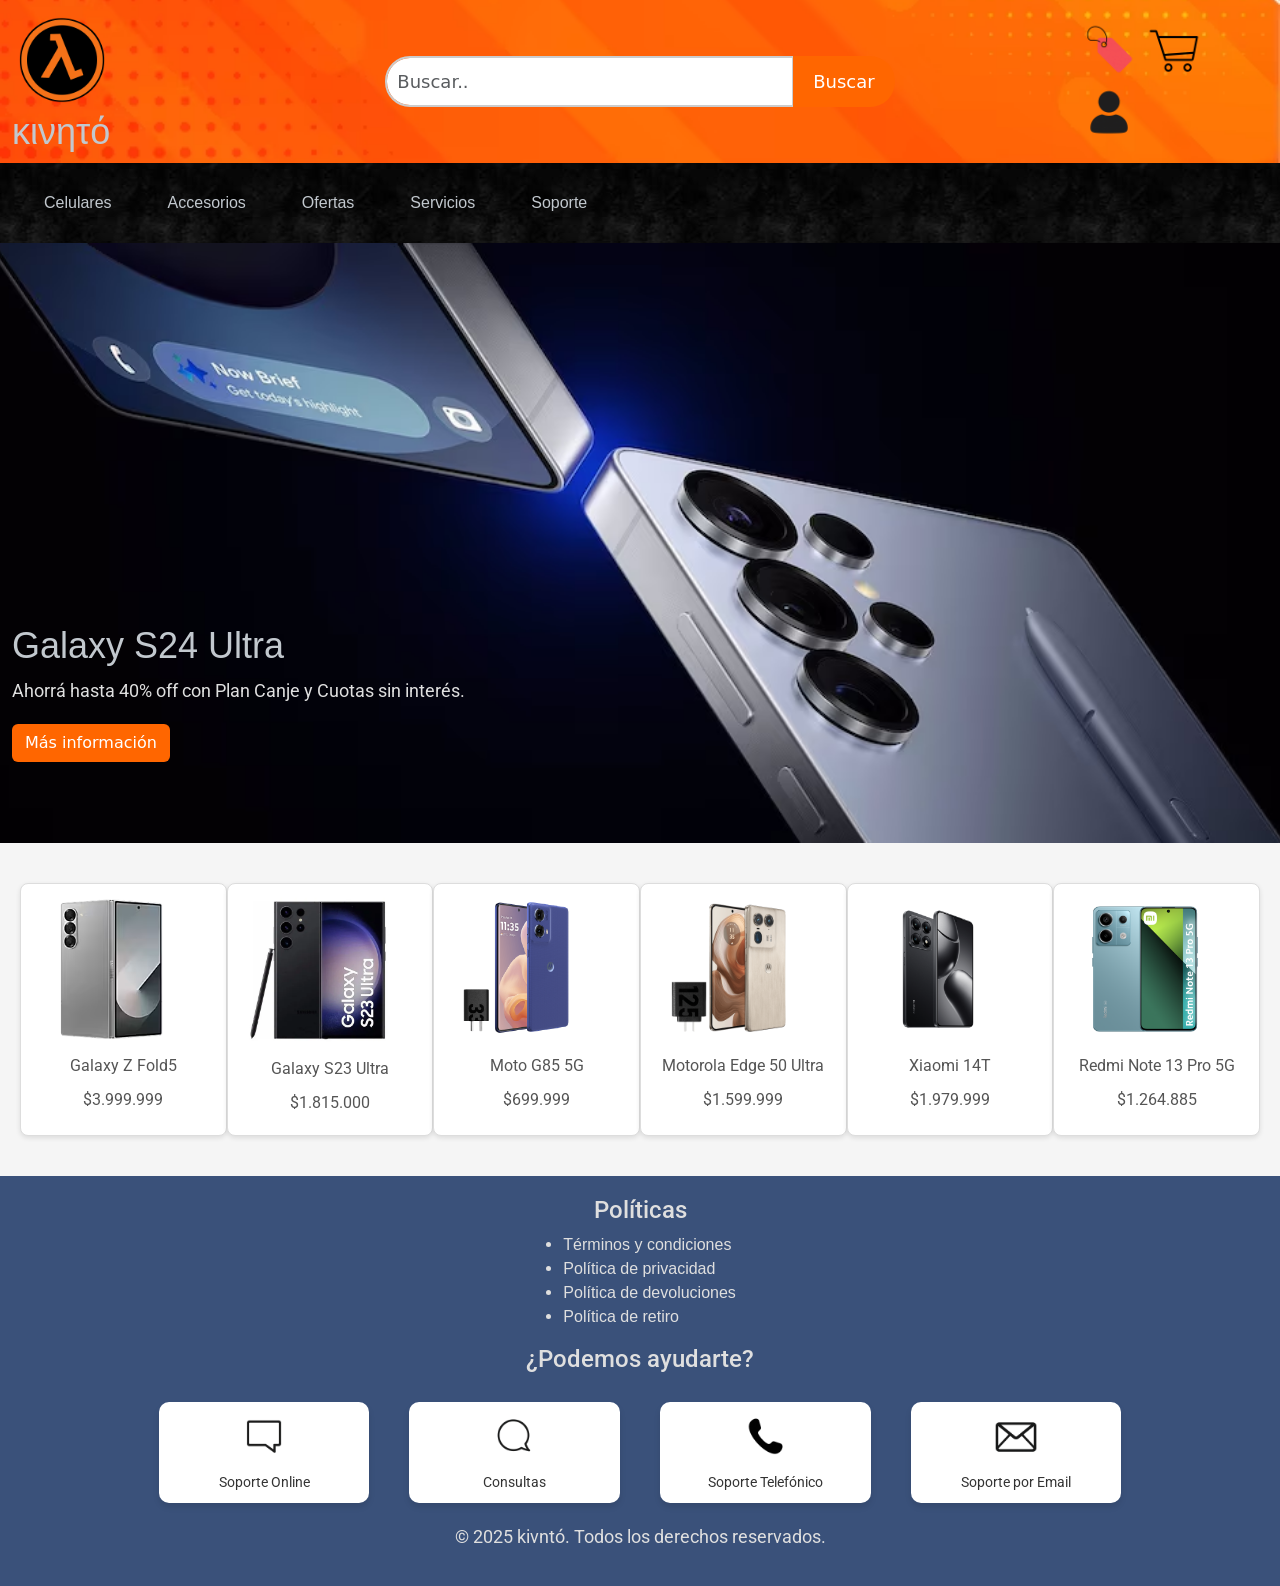
<file: index.html>
<!DOCTYPE html>
<html lang="es">

<head>
    <link href="https://cdn.jsdelivr.net/npm/bootstrap@5.3.6/dist/css/bootstrap.min.css" rel="stylesheet"
        integrity="sha384-4Q6Gf2aSP4eDXB8Miphtr37CMZZQ5oXLH2yaXMJ2w8e2ZtHTl7GptT4jmndRuHDT" crossorigin="anonymous">
    <link rel="stylesheet" href="style.css">

    <title>Telefónicos</title>
    <meta charset="utf-8">
    <meta name="viewport" content="width=device-width, initial-scale=1">
    <meta name="keywords" content="HTML">
    <link rel="icon" href="imagenes/logo.png">
</head>

<body>

    <header>
        <div class="header-content row">

            <div class="logo col-4 col-md-3 col-lg-2 order-1 order-md-1"><h1><a><img src="imagenes/Logo_de_la_pagina_fondo_transparente.png" onclick="mostrar_home()" width="100"></a>κινητό</h1></div>


            <div class="barra_de_busqueda col-12 col-md-3 col-lg-5 order-3 order-md-2">
                <form action="buscar.html" method="get" class="w-100">
                    <div class="input-group">
                        <input type="search" class="form-control" placeholder="Buscar.." name="q" id="busquedaInput">
                        <button type="submit" class="btn btn-warning">Buscar</button>
                    </div>
                </form>

                <ul id="sugerencias"></ul>
            </div>

            <div class="overlay" id="overlay"></div>


            <div class="iconos_del_header col-7 col-md-3 col-lg-2 order-2 order-md-3">

                <img src="imagenes/oferta_especiales.png">

                <a><img src="imagenes/icono_carrito.png" onclick="mostrar_carrito()"></a>


                <img src="imagenes/icono_cuenta.png">

            </div>



        </div>
    </header>

    <nav class="menu navbar navbar-expand-md bg-mobile py-0">

        <div class="container-fluid px-3">

            <button class="navbar-toggler d-block d-md-none ms-2" type="button" data-bs-toggle="collapse"
                data-bs-target="#menu-movil" aria-controls="menu-movil" aria-expanded="false"
                aria-label="Toggle navigation">
                <img src="imagenes/icono_hamburguesa_white.png" width="40">
            </button>


            <div class="collapse navbar-collapse d-md-none" id="menu-movil">
                <ul class="navbar-nav">
                    <li class="nav-item"><a class="nav-link" href="#" onclick="mostrar_lista_de_productos()">Celulares</a></li>
                    <li class="nav-item"><a class="nav-link" href="#">Accesorios</a></li>
                    <li class="nav-item"><a class="nav-link" href="#">Ofertas</a></li>
                    <li class="nav-item"><a class="nav-link" href="#">Servicios</a></li>
                    <li class="nav-item"><a class="nav-link" href="#">Soporte</a></li>
                </ul>
            </div>


        </div>






    </nav>
    <main>
        <section id="home" class="d-block">
            <div class="container-fluid ">

                <div class="banner row">

                    <div class="banner-contenido col-12 col-md-12 col-lg-12">
                        <h1>Galaxy S24 Ultra</h1>
                        <p>Ahorrá hasta 40% off con Plan Canje y Cuotas sin interés.</p>

                        <button class="btn text-white" style="background-color: #ff6600;"  onclick="mostrar_producto()">Más información</button>
                    
                    </div>

                </div>



                <div class="productos row justify-content-center">


                    <div class="producto col-6 col-md-2 col-lg-2">
                        <img src="imagenes/galaxy_z_fold5.avif" alt="Galaxy Z Fold5">
                        <p>Galaxy Z Fold5</p>
                        <p>$3.999.999</p>
                    </div>
                    <div class="producto col-6 col-md-2 col-lg-2">
                        <img src="imagenes/Galaxy S23 Ultra.webp" alt="Galaxy A15">
                        <p>Galaxy S23 Ultra</p>
                        <p>$1.815.000</p>
                    </div>


                    <div class="producto col-6 col-md-2 col-lg-2">
                        <img src="imagenes/G85-cobalt-blue.png" alt="">
                        <p>Moto G85 5G</p>
                        <p>$699.999</p>
                    </div>
                    <div class="producto col-6 col-md-2 col-lg-2">
                        <img src="imagenes/motorola_edge_50_ultra.png" alt="">
                        <p>Motorola Edge 50 Ultra</p>
                        <p>$1.599.999</p>
                    </div>


                    <div class="producto col-6 col-md-2 col-lg-2">
                        <img src="imagenes/xiaomi_14t.jpg" alt="">
                        <p>Xiaomi 14T</p>
                        <p>$1.979.999</p>
                    </div>
                    <div class="producto col-6 col-md-2 col-lg-2">
                        <img src="imagenes/redmi-note-13-pro-5g.jpg" alt="">
                        <p>Redmi Note 13 Pro 5G</p>
                        <p>$1.264.885</p>
                    </div>
                </div>
            </div>
        </section>


        <section id="carrito" class="carrito-section d-none">
            <div class="carrito-container row">
                <div class="carrito-lista col-12  col-md-6 col-lg-6">
                    <h2>Tu carrito</h2>
                    <div class="table-responsive">
                        <table class="carrito-tabla col-12  col-md-6 col-lg-6">

                            <thead>
                                <tr>
                                    <th>Producto</th>
                                    <th>Modelo</th>
                                    <th>Precio</th>
                                    <th>Cantidad</th>
                                    <th>Subtotal</th>
                                    <th>Acciones</th>
                                </tr>
                            </thead>
                            
                            <tbody id="tbody" class="Cuerpo_prod_carrito">
                                 
                            </tbody> 

                        </table>

                    </div>

                </div>
                <div class="carrito-resumen col-12 col-md-6 col-lg-6">
                    <h3>Resumen de compra</h3>
                          <p class="textC">Total: <span id="span" class="color">0</span></p>
                          <p class="TextC">Subtotal: <span id="spann" class="colorr">$0</span></p>
                    <button class="btn-comprar">Finalizar compra</button>
                    <button class="btn-datos">Revisar datos</button>
                </div>
            </div>
        </section>



        <div id="producto" class="container-fluid row justify-content-center d-none">


            <div class="product-gallery col-12 col-md-4 col-lg-4 order-1 order-md-1 order-lg-1">
                <div class="thumbnails">
                    <img src="./imagenes/thumbnail1.webp" alt="Vista previa 1">
                    <img src="./imagenes/thumbnail2.webp" alt="Vista previa 2">
                    <img src="./imagenes/thumbnail3.webp" alt="Vista previa 3">
                    <img src="./imagenes/thumbnail4.webp" alt="Vista previa 4">
                </div>
                <div class="main-image">
                    <img src="./imagenes/celular_principal.webp" alt="Samsung Galaxy S24 Ultra">
                </div>
            </div>


            <div class="product-specs col-12 col-md-4 col-lg-4 order-3 order-md-2 order-lg-2">
                <h2>Lo que tenés que saber de este producto</h2>
                <ul>
                    <li>Memoria RAM: 12 GB</li>
                    <li>Dispositivo liberado para que elijas la compañía telefónica que prefieras.</li>
                    <li>Compatible con redes 5G.</li>
                    <li>Pantalla Dynamic AMOLED 2X de 6.8".</li>
                    <li>Tiene 4 cámaras traseras de 200Mpx/50Mpx/10Mpx/12Mpx.</li>
                    <li>Cámaras delanteras de 12Mpx.</li>
                    <li>Batería de 5000mAh con carga inalámbrica.</li>
                    <li>Memoria interna de 512GB.</li>
                    <li>Resistente al agua.</li>
                    <li>Con reconocimiento facial y sensor de huella dactilar.</li>
                    <li>Resistente al polvo.</li>
                    <li>Tarjeta eSIM incluida.</li>
                </ul>
            </div>

            <div class="product-purchase-info col-12 col-md-4 col-lg-4 order-2 order-md-3 order-lg-3">
                <h1>Samsung Galaxy S24 Ultra 256 GB Negro 12 GB RAM</h1>
                <p class="price">$2.379.000$</p>
                <p class="installments">Mismo precio en 12 cuotas de $198.250</p>

                <div class="variant-option">
                    <label>Memoria interna: 512 GB</label>
                    <div class="options">
                        <button class="option-button">128Gb</button>
                        <button class="option-button selected">512Gb</button>
                    </div>
                </div>

                <div class="variant-option">
                    <label>Memoria RAM: 12 GB</label>
                    <div class="options">
                        <button class="option-button selected">12Gb</button>
                        <button class="option-button">16Gb</button>
                    </div>
                </div>

                <button class="buy-now-button">Comprar ahora</button>
                <button class="add-to-cart-button">Agregar al carrito</button>

                <p class="sales-count">+5mil ventas</p>
            </div>


        </div>


        <section id="lista_de_productos" class="d-none">
            <div id="lista" class="productos row">
       
                
            </div>
        </section>

        
        <aside>
        </aside>

    </main>

    <footer>


        <div class="footer-politicas text-center ">
            <h4>Políticas</h4>
            <ul class="text-start mx-auto"
                style="list-style-position: outside; padding-left: 1.2rem; width: max-content;">
                <li><a>Términos y condiciones</a></li>
                <li><a>Política de privacidad</a></li>
                <li><a>Política de devoluciones</a></li>
                <li><a>Política de retiro</a></li>
            </ul>
        </div>



        <div class="footer_ayuda row justify-content-center">

            <div class="text-center">
                <h4>¿Podemos ayudarte?</h4>
            </div>


            <div class="opcion col-4 col-md-2 col-lg-2">

                <img src="imagenes/icono_globo_texto_cuadrado.png" alt="">
                <p>Soporte Online</p>
            </div>

            <div class="opcion col-4 col-md-2 col-lg-2">

                <img src="imagenes/icono_globo_texto_circulo.png" alt="">
                <p>Consultas</p>
            </div>

            <div class="opcion col-4 col-md-2 col-lg-2">

                <img src="imagenes/icono_telefono.png" alt="">
                <p>Soporte Telefónico</p>
            </div>

            <div class="opcion col-4 col-md-2 col-lg-2">

                <img src="imagenes/icono_correo.png" alt="">
                <p>Soporte por Email</p>
            </div>
        </div>

        <div class="text-center">
            <p>&copy; 2025 kivntó. Todos los derechos reservados.</p>
        </div>



    </footer>

</body>


<script>
    let home = document.getElementById("home");
    let carrito = document.getElementById("carrito");
    let producto = document.getElementById("producto");
    let lista_productos = document.getElementById("lista_de_productos");

   

    function mostrar_carrito() {
        home.classList.add("d-none");
        carrito.classList.remove("d-none");
        producto.classList.add("d-none");
        lista_productos.classList.add("d-none");

        
    }


    function mostrar_home() {
        home.classList.remove("d-none");
        carrito.classList.add("d-none");
        producto.classList.add("d-none");
        lista_productos.classList.add("d-none");

        
    }

    function mostrar_producto() {
        home.classList.add("d-none");
        carrito.classList.add("d-none");
        producto.classList.remove("d-none");
        lista_productos.classList.add("d-none");

        

    }


    function mostrar_lista_de_productos() {
        home.classList.add("d-none");
        carrito.classList.add("d-none");
        producto.classList.add("d-none");
        lista_productos.classList.remove("d-none");

        
    }

   





</script>





<script src="https://cdn.jsdelivr.net/npm/bootstrap@5.3.6/dist/js/bootstrap.bundle.min.js"
    integrity="sha384-j1CDi7MgGQ12Z7Qab0qlWQ/Qqz24Gc6BM0thvEMVjHnfYGF0rmFCozFSxQBxwHKO"
    crossorigin="anonymous"></script>
<script src="java_script.js"></script>


</html>
</file>
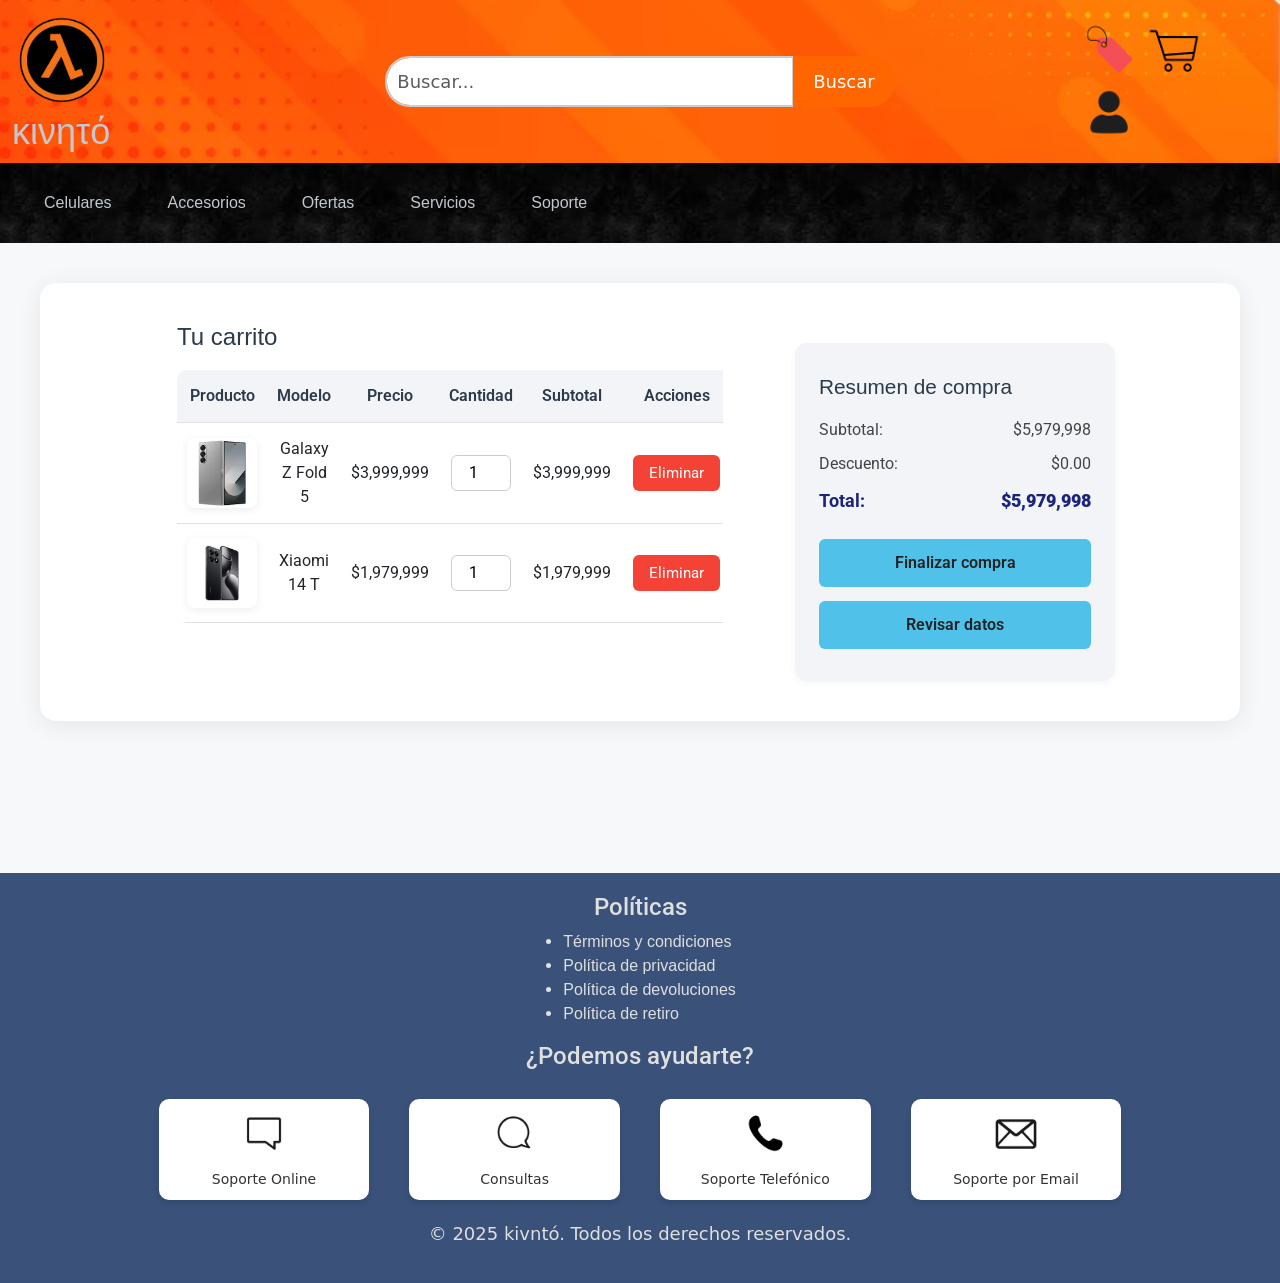
<file: carrito/index.html>
<!DOCTYPE html>
<html lang="es">

<head>
    <link href="https://cdn.jsdelivr.net/npm/bootstrap@5.3.6/dist/css/bootstrap.min.css" rel="stylesheet"
        integrity="sha384-4Q6Gf2aSP4eDXB8Miphtr37CMZZQ5oXLH2yaXMJ2w8e2ZtHTl7GptT4jmndRuHDT" crossorigin="anonymous">
    <meta charset="utf-8">
    <meta name="viewport" content="width=device-width, initial-scale=1">
    <title>kivntón</title>
    <link rel="stylesheet" href="style_carrito.css">
    <link rel="stylesheet" href="../style_Header.css">
    <link rel="stylesheet" href="../style_Menu.css">
    <link rel="stylesheet" href="../style_footer.css">
    <link rel="icon" href="imagenes/logo.png">
</head>

<body>
    <header>
        <div class="header-content row">

            <div class="logo col-4 col-md-3 col-lg-2 order-1 order-md-1">
                <h1><a href="../index.html"><img src="../imagenes/Logo_de_la_pagina_fondo_transparente.png" width="100"></a>κινητό</h1>
            </div>


            <div class="barra_de_busqueda col-12 col-md-3 col-lg-5 order-3 order-md-2">
                <form action="buscar.html" method="get" class="w-100">
                    <div class="input-group">
                        <input type="search" class="form-control" placeholder="Buscar..." name="q" id="busquedaInput">
                        <button type="submit" class="btn btn-warning">Buscar</button>
                    </div>
                </form>

                <ul id="sugerencias"></ul>
            </div>

            <div class="overlay" id="overlay"></div>


            <div class="iconos_del_header col-7 col-md-3 col-lg-2 order-2 order-md-3">

                <img src="../imagenes/oferta_especiales.png">

                <a href="Pag_carrito.html"><img src="../imagenes/icono_carrito.png"></a>


                <img src="../imagenes/icono_cuenta.png">

            </div>



        </div>
    </header>

    <nav class="menu navbar navbar-expand-md bg-mobile py-0">

        <div class="container-fluid px-3">

            <button class="navbar-toggler d-block d-md-none ms-2" type="button" data-bs-toggle="collapse" data-bs-target="#menu-movil" aria-controls="menu-movil" aria-expanded="false" aria-label="Toggle navigation">
            <img src="../imagenes/icono_hamburguesa_white.png" width="40">
            </button>


            <div class="collapse navbar-collapse d-md-none" id="menu-movil">
                <ul class="navbar-nav">
                <li class="nav-item"><a class="nav-link" href="#">Celulares</a></li>
                <li class="nav-item"><a class="nav-link" href="#">Accesorios</a></li>
                <li class="nav-item"><a class="nav-link" href="#">Ofertas</a></li>
                <li class="nav-item"><a class="nav-link" href="#">Servicios</a></li>
                <li class="nav-item"><a class="nav-link" href="#">Soporte</a></li>
                </ul>
            </div>

            
        </div>

    </nav>

    <main>
        <section class="carrito-section ">
            <div class="carrito-container row">
                <div class="carrito-lista col-12  col-md-6 col-lg-6">
                        <h2>Tu carrito</h2>
                    <div class="table-responsive">   
                        <table class="carrito-tabla col-12  col-md-6 col-lg-6">

                            <tr>
                                <th>Producto</th>
                                <th>Modelo</th>
                                <th>Precio</th>
                                <th>Cantidad</th>
                                <th>Subtotal</th>
                                <th>Acciones</th>
                            </tr>


                            <tr>
                                <td><img src="../imagenes/galaxy_z_fold5.avif" alt="Galaxy Z Fold 5" width="70"></td>
                                <td>Galaxy Z Fold 5</td>
                                <td>$3,999,999</td>
                                <td>
                                    <input type="number" min="1" value="1" class="cantidad-input">
                                </td>
                                <td>$3,999,999</td>
                                <td>
                                    <button class="btn-accion eliminar">Eliminar</button>
                                </td>
                            </tr>
                            <tr>
                                <td><img src="../imagenes/xiaomi_14t.jpg" alt="Xiaomi 14 T" width="70"></td>
                                <td>Xiaomi 14 T</td>
                                <td>$1,979,999</td>
                                <td>
                                    <input type="number" min="1" value="1" class="cantidad-input">
                                </td>
                                <td>$1,979,999</td>
                                <td>
                                    <button class="btn-accion eliminar">Eliminar</button>
                                </td>
                            </tr>

                        </table>

                    </div>

                </div>
                <div class="carrito-resumen col-12 col-md-6 col-lg-6">
                    <h3>Resumen de compra</h3>
                    <div class="resumen-item">
                        <span>Subtotal:</span>
                        <span>$5,979,998</span>
                    </div>
                    <div class="resumen-item">
                        <span>Descuento:</span>
                        <span>$0.00</span>
                    </div>
                    <div class="resumen-item total">
                        <span>Total:</span>
                        <span><strong>$5,979,998</strong></span>
                    </div>
                    <button class="btn-comprar">Finalizar compra</button>
                    <button class="btn-datos">Revisar datos</button>
                </div>
            </div>
        </section>
    </main>

    <footer>


        <div class="footer-politicas text-center ">
            <h4>Políticas</h4>
            <ul class="text-start mx-auto"
                style="list-style-position: outside; padding-left: 1.2rem; width: max-content;">
                <li><a>Términos y condiciones</a></li>
                <li><a>Política de privacidad</a></li>
                <li><a>Política de devoluciones</a></li>
                <li><a>Política de retiro</a></li>
            </ul>
        </div>



        <div class="footer_ayuda row justify-content-center">

            <div class="text-center">
                <h4>¿Podemos ayudarte?</h4>
            </div>


            <div class="opcion col-4 col-md-2 col-lg-2">

                <img src="../imagenes/icono_globo_texto_cuadrado.png" alt="">
                <p>Soporte Online</p>
            </div>

            <div class="opcion col-4 col-md-2 col-lg-2">

                <img src="../imagenes/icono_globo_texto_circulo.png" alt="">
                <p>Consultas</p>
            </div>

            <div class="opcion col-4 col-md-2 col-lg-2">

                <img src="../imagenes/icono_telefono.png" alt="">
                <p>Soporte Telefónico</p>
            </div>

            <div class="opcion col-4 col-md-2 col-lg-2">

                <img src="../imagenes/icono_correo.png" alt="">
                <p>Soporte por Email</p>
            </div>
        </div>

        <div class="text-center">
            <p>&copy; 2025 kivntó. Todos los derechos reservados.</p>
        </div>


    </footer>
</body>
<script src="https://cdn.jsdelivr.net/npm/bootstrap@5.3.6/dist/js/bootstrap.bundle.min.js"
    integrity="sha384-j1CDi7MgGQ12Z7Qab0qlWQ/Qqz24Gc6BM0thvEMVjHnfYGF0rmFCozFSxQBxwHKO"
    crossorigin="anonymous"></script>
<script src="../barra_busqueda.js"></script>


</html>
</file>
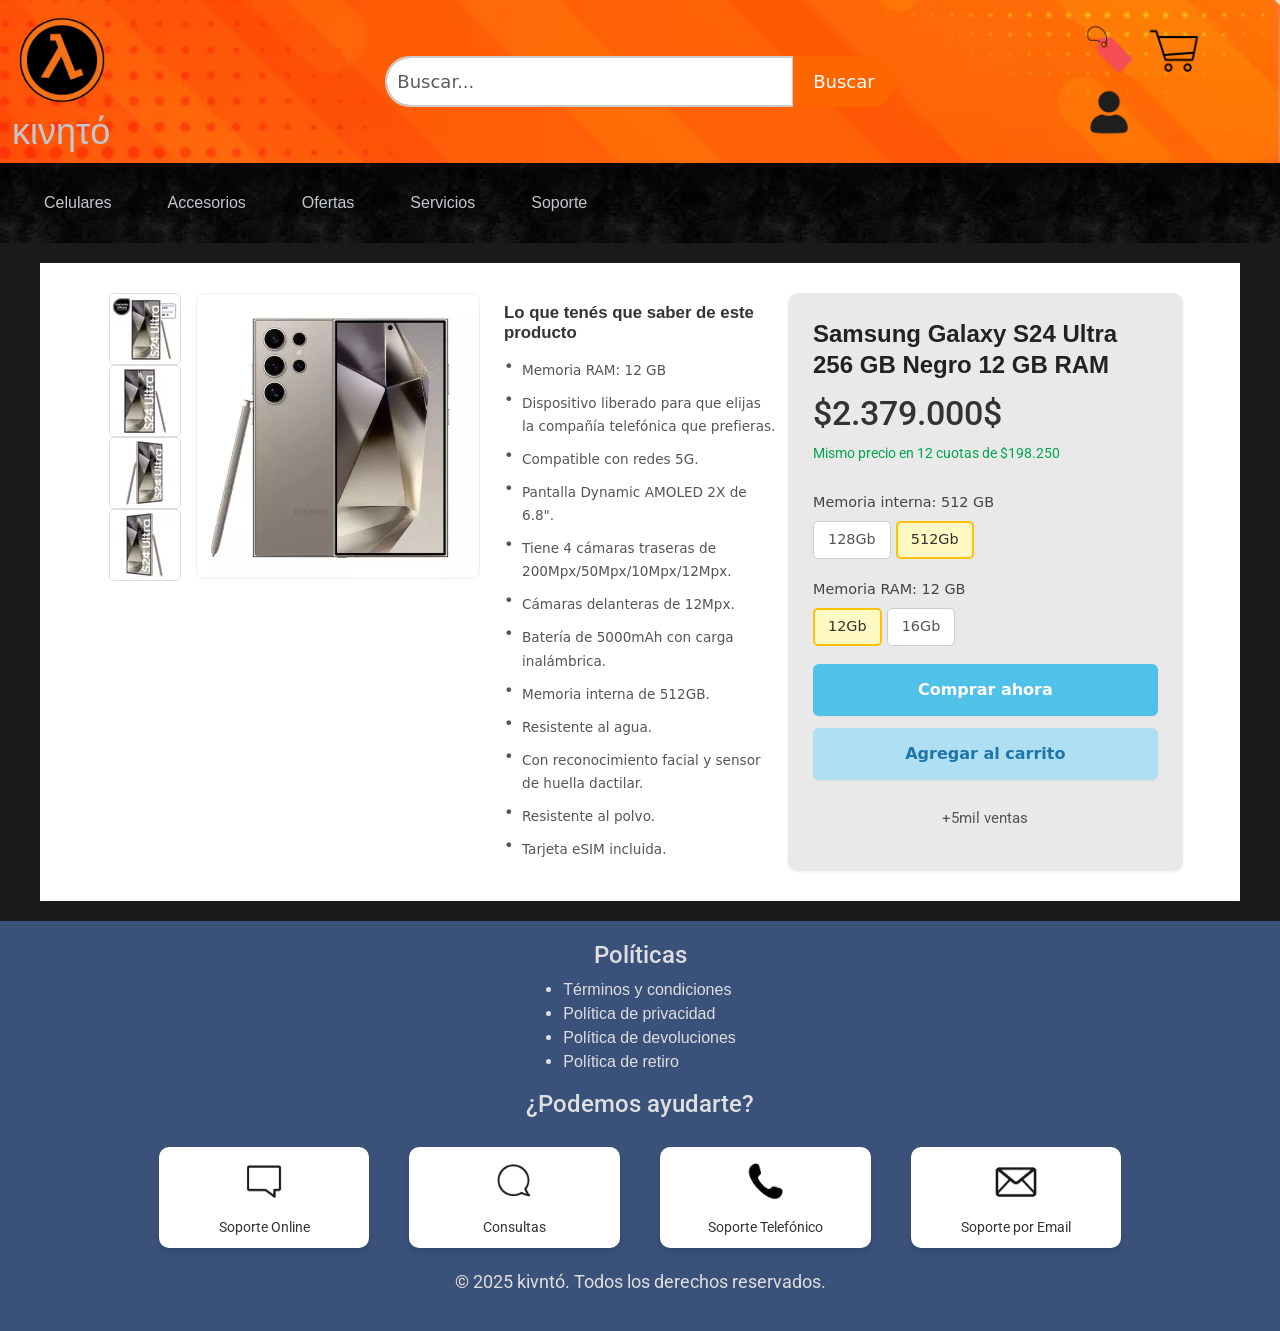
<file: producto/index.html>
<!DOCTYPE html>
<html lang="es">

<head>
    <link href="https://cdn.jsdelivr.net/npm/bootstrap@5.3.6/dist/css/bootstrap.min.css" rel="stylesheet"
        integrity="sha384-4Q6Gf2aSP4eDXB8Miphtr37CMZZQ5oXLH2yaXMJ2w8e2ZtHTl7GptT4jmndRuHDT" crossorigin="anonymous">
    <link rel="stylesheet" href="https://www.w3schools.com/w3css/5/w3.css">
    <link rel="stylesheet" href="style2.css">
    <link rel="stylesheet" href="../style_Header.css">
    <link rel="stylesheet" href="../style_Menu.css">
    <link rel="stylesheet" href="../style_footer.css">
    <title>Telefónicos</title>
    <meta name="viewport" content="width=device-width, initial-scale=1">
    <meta charset="utf-8">
    <meta name="keywords" content="HTML">
    <link rel="icon" href="../imagenes/logo.png">

</head>

<body>

    <header>
        <div class="header-content row">

            <div class="logo col-4 col-md-3 col-lg-2 order-1 order-md-1">
                <h1><a href="../index.html"><img src="../imagenes/Logo_de_la_pagina_fondo_transparente.png" width="100"></a>κινητό</h1>
            </div>


            <div class="barra_de_busqueda col-12 col-md-3 col-lg-5 order-3 order-md-2">
                <form action="buscar.html" method="get" class="w-100">
                    <div class="input-group">
                        <input type="search" class="form-control" placeholder="Buscar..." name="q" id="busquedaInput">
                        <button type="submit" class="btn btn-warning">Buscar</button>
                    </div>
                </form>

                <ul id="sugerencias"></ul>
            </div>

            <div class="overlay" id="overlay"></div>


            <div class="iconos_del_header col-7 col-md-3 col-lg-2 order-2 order-md-3">

                <img src="../imagenes/oferta_especiales.png">

                <a href="../carrito/index.html"><img src="../imagenes/icono_carrito.png"></a>


                <img src="../imagenes/icono_cuenta.png">

            </div>



        </div>
    </header>

    <nav class="menu navbar navbar-expand-md bg-mobile py-0">

        <div class="container-fluid px-3">

            <button class="navbar-toggler d-block d-md-none ms-2" type="button" data-bs-toggle="collapse" data-bs-target="#menu-movil" aria-controls="menu-movil" aria-expanded="false" aria-label="Toggle navigation">
            <img src="../imagenes/icono_hamburguesa_white.png" width="40">
            </button>


            <div class="collapse navbar-collapse d-md-none" id="menu-movil">
                <ul class="navbar-nav">
                <li class="nav-item"><a class="nav-link" href="#">Celulares</a></li>
                <li class="nav-item"><a class="nav-link" href="#">Accesorios</a></li>
                <li class="nav-item"><a class="nav-link" href="#">Ofertas</a></li>
                <li class="nav-item"><a class="nav-link" href="#">Servicios</a></li>
                <li class="nav-item"><a class="nav-link" href="#">Soporte</a></li>
                </ul>
            </div>

            
        </div>
        
        




    </nav>

    <main>
        <div class="row justify-content-center">


            <div class="product-gallery col-12 col-md-4 col-lg-4 order-1 order-md-1 order-lg-1">
                <div class="thumbnails">
                    <img src="../imagenes.2/thumbnail1.webp" alt="Vista previa 1">
                    <img src="../imagenes.2/thumbnail2.webp" alt="Vista previa 2">
                    <img src="../imagenes.2/thumbnail3.webp" alt="Vista previa 3">
                    <img src="../imagenes.2/thumbnail4.webp" alt="Vista previa 4">
                </div>
                <div class="main-image">
                    <img src="../imagenes.2/celular_principal.webp" alt="Samsung Galaxy S24 Ultra">
                </div>
            </div>
            

            <div class="product-specs col-12 col-md-4 col-lg-4 order-3 order-md-2 order-lg-2">
                <h2>Lo que tenés que saber de este producto</h2>
                <ul>
                    <li>Memoria RAM: 12 GB</li>
                    <li>Dispositivo liberado para que elijas la compañía telefónica que prefieras.</li>
                    <li>Compatible con redes 5G.</li>
                    <li>Pantalla Dynamic AMOLED 2X de 6.8".</li>
                    <li>Tiene 4 cámaras traseras de 200Mpx/50Mpx/10Mpx/12Mpx.</li>
                    <li>Cámaras delanteras de 12Mpx.</li>
                    <li>Batería de 5000mAh con carga inalámbrica.</li>
                    <li>Memoria interna de 512GB.</li>
                    <li>Resistente al agua.</li>
                    <li>Con reconocimiento facial y sensor de huella dactilar.</li>
                    <li>Resistente al polvo.</li>
                    <li>Tarjeta eSIM incluida.</li>
                </ul>
            </div>

            <div class="product-purchase-info col-12 col-md-4 col-lg-4 order-2 order-md-3 order-lg-3">
                <h1>Samsung Galaxy S24 Ultra 256 GB Negro 12 GB RAM</h1>
                <p class="price">$2.379.000$</p>
                <p class="installments">Mismo precio en 12 cuotas de $198.250</p>

                <div class="variant-option">
                    <label>Memoria interna: 512 GB</label>
                    <div class="options">
                        <button class="option-button">128Gb</button>
                        <button class="option-button selected">512Gb</button>
                    </div>
                </div>

                <div class="variant-option">
                    <label>Memoria RAM: 12 GB</label>
                    <div class="options">
                        <button class="option-button selected">12Gb</button>
                        <button class="option-button">16Gb</button>
                    </div>
                </div>

                <button class="buy-now-button">Comprar ahora</button>
                <button class="add-to-cart-button">Agregar al carrito</button>

                <p class="sales-count">+5mil ventas</p>
            </div>


        </div>

    </main>

    <footer>


        <div class="footer-politicas text-center ">
            <h4>Políticas</h4>
            <ul class="text-start mx-auto"
                style="list-style-position: outside; padding-left: 1.2rem; width: max-content;">
                <li><a>Términos y condiciones</a></li>
                <li><a>Política de privacidad</a></li>
                <li><a>Política de devoluciones</a></li>
                <li><a>Política de retiro</a></li>
            </ul>
        </div>



        <div class="footer_ayuda row justify-content-center">

            <div class="text-center">
                <h4>¿Podemos ayudarte?</h4>
            </div>


            <div class="opcion col-4 col-md-2 col-lg-2">

                <img src="../imagenes/icono_globo_texto_cuadrado.png" alt="">
                <p>Soporte Online</p>
            </div>

            <div class="opcion col-4 col-md-2 col-lg-2">

                <img src="../imagenes/icono_globo_texto_circulo.png" alt="">
                <p>Consultas</p>
            </div>

            <div class="opcion col-4 col-md-2 col-lg-2">

                <img src="../imagenes/icono_telefono.png" alt="">
                <p>Soporte Telefónico</p>
            </div>

            <div class="opcion col-4 col-md-2 col-lg-2">

                <img src="../imagenes/icono_correo.png" alt="">
                <p>Soporte por Email</p>
            </div>
        </div>

        <div class="text-center">
            <p>&copy; 2025 kivntó. Todos los derechos reservados.</p>
        </div>


    </footer>

</body>
<script src="https://cdn.jsdelivr.net/npm/bootstrap@5.3.6/dist/js/bootstrap.bundle.min.js"
    integrity="sha384-j1CDi7MgGQ12Z7Qab0qlWQ/Qqz24Gc6BM0thvEMVjHnfYGF0rmFCozFSxQBxwHKO"
    crossorigin="anonymous"></script>
<script src="../barra_busqueda.js"></script>

</html>
</file>
<file: style.css>
@import url('https://fonts.googleapis.com/css2?family=Roboto:ital,wght@0,100;0,300;0,400;0,500;0,700;0,900;1,100;1,300;1,400;1,500;1,700;1,900&display=swap');


body{

    margin: 0px;
    
}



p{
    color: rgb(223, 223, 223);
    font-family: "Roboto", sans-serif;
    font-weight: 400;
    font-style: normal;
}
h1{
    color: rgb(194, 200, 206);
    font-family: sans-serif;
}

a{
    color: rgb(194, 200, 206);
    font-family: 'Segoe UI', Tahoma, Geneva, Verdana, sans-serif;
}


/* estilo de home */






.productos {
    text-align: center;
    padding: 40px 20px;
    background-color: #f5f5f5; /* Color de fondo */
  
}

.productos h2 {
    font-size: 24px;
    margin-bottom: 20px;
    color: #333;
}



.producto {
    background-color: white;
    
    border: 1px solid #ddd;
    border-radius: 8px;
    padding: 10px;
    text-align: center;
    box-shadow: 0 2px 5px rgba(0, 0, 0, 0.1);
    transition: transform 0.3s;
}

.producto img {
    max-width: 100%;
    height: auto;
    border-radius: 8px;
}

.producto p {
    margin: 10px 0;
    font-size: 16px;
    color: #555;
}

.producto:hover {
    transform: scale(1.05); /* Efecto al pasar el mouse */
}

/* estilo de banner */

.banner {
    background-image: url('imagenes/banner.avif'); 
    background-repeat: no-repeat;
    background-size: cover; /* Asegura que la imagen cubra todo el espacio */
    background-position: center; /* Centra la imagen */
    height: 600px; 
    
    justify-content: center; /* Centra horizontalmente */
    align-items: center; /* Centra verticalmente */
    color: white;
    
    
}

.banner-contenido {
    text-align: left; /* Alinea el texto a la izquierda */
    margin-right: auto; 
    max-width: 50%; /* Limita el ancho del contenido */
    margin-top: 300px; /* Ajusta este valor para bajar el contenido */

}

.banner-contenido h1 {
    font-size: 36px; 
    margin-bottom: 10px; 
}

.banner-contenido p {
    font-size: 18px; /* Tamaño del subtítulo */
    margin-bottom: 20px; /* Espaciado debajo del texto */
}

/* fin del estilo de banner */

/* fin del estilo de home */

/* estilo del header */

header{
    background-image: url(./imagenes/fondo-naranja.avif);
    background-position: center;
    background-size: cover;
    background-repeat: no-repeat;
    padding: 10px 0;
    
    margin: 0;
}

.header-content {
   
    align-items: center;
    justify-content: space-between;
    flex-wrap: wrap;
   
    margin: 0 auto;
    
    gap: 20px;
}

header h1 {
    
    
   
    font-size: 36px;
    color: rgb(194, 200, 206);
    font-family: sans-serif;
    margin: 0;
    
}




.barra_de_busqueda input[type="search"] {

    padding: 10px;
    font-size: 18px;
    border: 2px solid #ccc;
    border-radius: 25px 0 0 25px;
    outline: none;
}

.barra_de_busqueda button {
    padding: 10px 20px;
    font-size: 18px;
    background-color: #ff6600;
    color: white;
    border: none;
    border-radius: 0 25px 25px 0;
    cursor: pointer;
}

.barra_de_busqueda button:hover {
    background-color: #e65c00; /* Cambia el color al pasar el mouse */
}



.iconos_del_header {
  
    align-items: center;
    gap: 10px;
}

.iconos_del_header img {
    width: 60px;
    
    
}

.icono_c {
    padding-top: 10px;
}


/*echo por gonza y gabriel*/
.barra_de_busqueda {
    position: relative;
    z-index: 1001;
}

.barra_de_busqueda input {
    padding: 8px;
    border-radius: 5px;
}

#sugerencias {
    position: absolute;
    top: 100%;
    
    background-color: white;
    list-style: none;
    margin: 0;
    padding: 0;
    z-index: 1002;
}

#sugerencias li {
    padding: 8px;
    cursor: pointer;
}

#sugerencias li:hover {
    background-color: #f0f0f0;
}

.overlay {
    display: none;
    position: fixed;
    top: 120px; 
    left: 0;
    right: 0;
    bottom: 0;
    background: rgba(0, 0, 0, 0.6);
    z-index: 1000;
}


/* fin del estilo del header */

/* estilo del menu */

nav{
    background-color: rgb(27, 25, 25, 1);
    flex-direction: column;
    font-family: 'Segoe UI', Tahoma, Geneva, Verdana, sans-serif;
    background-image: url([data-uri]);
    background-position: center;
    justify-content:space-between;
    

    
}


.menu a{
    color: rgb(194, 200, 206);
    margin: 20px;
   
}




/* SOLO en móvil */
@media (max-width: 767.98px) {
    nav {
        background-image: none !important;
        
       
    }
}

/* fin del estilo del menu */

/* estilo del footer */

footer {
    
    background-color: rgb(58, 81, 122); /* Fondo azul oscuro */
    padding: 20px; /* Espaciado interno */
    color: rgb(223, 223, 223);

}
footer p{
    font-size: 18px;
    color: rgb(223, 223, 223);
}
footer h4{
    font-family: 'Roboto', sans-serif; 
    color: rgb(223, 223, 223);
    
}


.opcion {
    text-align: center; /* Centra el contenido dentro de cada opción */
    background-color: white; 
    border-radius: 10px; /* Bordes redondeados */
    padding: 10px; /* Espaciado interno */
    margin: 20px;
    box-shadow: 0 4px 6px rgba(0, 0, 0, 0.1); /* Sombra para dar profundidad */
}

.opcion img {
    width: 50px; 
    height: auto; 
    margin-bottom: 10px; 
}
 
.opcion p {
    font-size: 14px; 
    color: #333; 
    margin: 0; 
}


a{
    color: rgb(194, 200, 206);
    font-family: 'Segoe UI', Tahoma, Geneva, Verdana, sans-serif;
}


/* fin del estilo del footer */


/* estilo del carrito */
/*hecho por kevin*/

.carrito-section {
    font-family: 'Roboto', 'Segoe UI', Tahoma, Geneva, Verdana, sans-serif;
    background: #f7f8fa;
    min-height: 70vh;
    padding: 40px 0;
}

.carrito-container {
   
   
    justify-content: center;
    gap: 40px;
    max-width: 1200px;
    margin: 0 auto;
    background: #fff;
    border-radius: 16px;
    box-shadow: 0 4px 24px rgba(0,0,0,0.08);
    padding: 40px 30px;
   
}

.carrito-lista {
    min-width: 320px;
    margin-right: 20px;
}

.carrito-lista h2 {
    font-size: 1.5em;
    margin-bottom: 18px;
    color: #2d3a4a;
    font-family: 'Segoe UI', Tahoma, Geneva, Verdana, sans-serif;
}

.carrito-tabla {
   
    border-collapse: collapse;
    background: #fff;
    border-radius: 10px;
    overflow: hidden;
    box-shadow: 0 2px 8px rgba(0,0,0,0.03);
}

.carrito-tabla th, .carrito-tabla td {
    text-align: center;
    padding: 14px 10px;
    border-bottom: 1px solid #e0e0e0;
    font-size: 1em;
}

.carrito-tabla th {
    background: #f2f4f8;
    color: #2d3a4a;
    font-weight: 600;
}

.carrito-tabla td img {
    border-radius: 8px;
    box-shadow: 0 2px 8px rgba(0,0,0,0.07);
}

.cantidad-input {
    width: 60px;
    padding: 5px 8px;
    border: 1px solid #ccc;
    border-radius: 6px;
    font-size: 1em;
    text-align: center;
}

.btn-accion {
    padding: 7px 16px;
    border: none;
    border-radius: 6px;
    font-size: 0.95em;
    cursor: pointer;
    transition: background 0.2s;
    margin: 0 2px;
}

.btn-accion.eliminar {
    background: #f44336;
    color: #fff;
}

.btn-accion.eliminar:hover {
    background: #c62828;
}

.carrito-resumen {
    flex: 0 1 320px;
    background: #f2f4f8;
    border-radius: 12px;
    padding: 32px 24px;
    box-shadow: 0 2px 8px rgba(0,0,0,0.04);
   
    align-items: center;
    min-width: 260px;
    max-width: 350px;
    margin-top: 20px;
    height: fit-content;

}

.carrito-resumen h3 {
    font-size: 1.3em;
    margin-bottom: 18px;
    color: #2d3a4a;
    font-family: 'Segoe UI', Tahoma, Geneva, Verdana, sans-serif;
}


.color{
    color: #444;
    font-weight: bold;
}
.colorr{
    color: #444;
    font-weight: bold;
}
.textC{
    color: #444;
}
.TextC{
    color: #444;
}

input[type=number]::-webkit-inner-spin-button,     /*elimina las flechitas de cantidad/*/    
input[type=number]::-webkit-outer-spin-button {    
    -webkit-appearance: none;
    margin: 0;
}
.btn-comprar, .btn-datos {
    width: 100%;
    padding: 12px 0;
    margin-top: 14px;
    border: none;
    border-radius: 6px;
    font-size: 1em;
    font-weight: 600;
    cursor: pointer;
    transition: background 0.2s;
}

.btn-comprar {
    background: #50C1E9;
    color: #222;
}

.btn-comprar:hover {
    background: #3CA8D0;
}

.btn-datos {
    background: #50C1E9;
    color: #222;
}

.btn-datos:hover {
    background: #3CA8D0;
}

/* fin del estilo del carrito */

/* estilo de lista de  productos */

.productos {
    text-align: center;
    padding: 40px 20px;
    background-color: #f5f5f5; /* Color de fondo */
  
}

.productos h2 {
    font-size: 24px;
    margin-bottom: 20px;
    color: #333;
}



.producto {
    background-color: white;
    
    border: 1px solid #ddd;
    border-radius: 8px;
    padding: 10px;
    text-align: center;
    box-shadow: 0 2px 5px rgba(0, 0, 0, 0.1);
    transition: transform 0.3s;
}

.producto img {
    
    height: auto;
    border-radius: 8px;

    margin-right: 24px; /* Espacio entre imagen y texto */
    max-width: 150px;
}

.producto p {
    margin: 10px 0;
    font-size: 16px;
    color: #555;
}

/* fin del estilo de lista de productos */


/* estilo de producto especifico */

#producto {

  justify-content: space-between;
  gap: 25px;
  padding: 30px 20px;

  background-color: #fff;
}


.product-gallery {

  display: flex;
  gap: 15px;
}

.thumbnails {
  flex: 0 0 60px;


  gap: 10px;
}

.thumbnails img {

  height: auto;
  border: 1px solid #ddd;
  border-radius: 5px;
  cursor: pointer;
  object-fit: contain;
  transition: border-color 0.2s ease;
}

.thumbnails img:hover {
  border-color: #aaa;
}



.main-image img {
  max-width: 100%;
  max-height: 450px;
  height: auto;
  border: 1px solid #eee;
  border-radius: 8px;

}


.product-specs {
  flex: 0 1 25%;
  padding-top: 10px;
}

.product-specs h2 {
  font-size: 1.05em;
  margin-bottom: 15px;
  color: #333;
  font-weight: 600;
}

.product-specs ul {
  list-style: none;
  margin: 0;
  padding: 0;
  font-size: 0.85em;
  line-height: 1.7;
  color: #555;
}

.product-specs ul li {
  margin-bottom: 10px;
  padding-left: 18px;
  position: relative;
}

.product-specs ul li::before {
  content: '•';
  position: absolute;
  left: 0;
  top: 0px;
  color: #555;
  font-size: 1.2em;
  line-height: 1;
}


.product-purchase-info {

  background-color: #e9e9e9;
  padding: 25px;
  border-radius: 10px;
  box-shadow: 0 1px 3px rgba(0, 0, 0, 0.08);

  align-items: stretch;
}

.product-purchase-info h1 {
  font-size: 1.5em;
  margin-top: 0;
  margin-bottom: 8px;
  color: #222;
  line-height: 1.3;
  font-weight: 600;
}

.product-purchase-info .price {
  font-size: 2.1em;
  font-weight: 500;
  color: #333;
  margin-bottom: 4px;

}

.product-purchase-info .installments {
  font-size: 0.9em;
  color: #00a650;
  margin-bottom: 25px;
}

.variant-option {
  margin-bottom: 18px;
}

.variant-option label {

  font-size: 0.9em;
  color: #444;
  margin-bottom: 8px;
  font-weight: 500;
}

.variant-option .options {

  gap: 10px;
}

.option-button {
  padding: 7px 14px;
  border: 1px solid #ccc;
  border-radius: 5px;
  background-color: #fff;
  cursor: pointer;
  font-size: 0.9em;
  transition: all 0.2s ease;
  color: #555;
}

.option-button:hover {
  border-color: #888;
}

.option-button.selected {
  border: 2px solid #FFC107;
  background-color: #FFF9C4;
  padding: 6px 13px;
  color: #333;
}

.buy-now-button,
.add-to-cart-button {
  width: 100%;
  /*?*/
  padding: 14px;
  border: none;
  border-radius: 6px;
  font-size: 1em;
  font-weight: 600;
  cursor: pointer;
  margin-bottom: 12px;
  text-align: center;
  transition: background-color 0.2s ease;
  box-shadow: 0 1px 2px rgba(0, 0, 0, 0.05);
}

.buy-now-button {
  background-color: #50C1E9;
  color: white;
}

.buy-now-button:hover {
  background-color: #3CA8D0;
}

.add-to-cart-button {
  background-color: #AEDFF2;
  color: #2075A8;
}

.add-to-cart-button:hover {
  background-color: #9ACCE4;
}

.sales-count {
  font-size: 0.95em;
  color: #555;
  margin-top: 15px;
  text-align: center;
}

/* fin del estilo de producto especifico */
</file>
<file: carrito/style_carrito.css>
@import url('https://fonts.googleapis.com/css2?family=Roboto:ital,wght@0,100;0,300;0,400;0,500;0,700;0,900;1,100;1,300;1,400;1,500;1,700;1,900&display=swap');

/*hecho por kevin*/
body {
    margin: 0px;
}
.carrito-section {
    font-family: 'Roboto', 'Segoe UI', Tahoma, Geneva, Verdana, sans-serif;
    background: #f7f8fa;
    min-height: 70vh;
    padding: 40px 0;
}

.carrito-container {
   
   
    justify-content: center;
    gap: 40px;
    max-width: 1200px;
    margin: 0 auto;
    background: #fff;
    border-radius: 16px;
    box-shadow: 0 4px 24px rgba(0,0,0,0.08);
    padding: 40px 30px;
   
}

.carrito-lista {
    min-width: 320px;
    margin-right: 20px;
}

.carrito-lista h2 {
    font-size: 1.5em;
    margin-bottom: 18px;
    color: #2d3a4a;
    font-family: 'Segoe UI', Tahoma, Geneva, Verdana, sans-serif;
}

.carrito-tabla {
   
    border-collapse: collapse;
    background: #fff;
    border-radius: 10px;
    overflow: hidden;
    box-shadow: 0 2px 8px rgba(0,0,0,0.03);
}

.carrito-tabla th, .carrito-tabla td {
    text-align: center;
    padding: 14px 10px;
    border-bottom: 1px solid #e0e0e0;
    font-size: 1em;
}

.carrito-tabla th {
    background: #f2f4f8;
    color: #2d3a4a;
    font-weight: 600;
}

.carrito-tabla td img {
    border-radius: 8px;
    box-shadow: 0 2px 8px rgba(0,0,0,0.07);
}

.cantidad-input {
    width: 60px;
    padding: 5px 8px;
    border: 1px solid #ccc;
    border-radius: 6px;
    font-size: 1em;
    text-align: center;
}

.btn-accion {
    padding: 7px 16px;
    border: none;
    border-radius: 6px;
    font-size: 0.95em;
    cursor: pointer;
    transition: background 0.2s;
    margin: 0 2px;
}

.btn-accion.eliminar {
    background: #f44336;
    color: #fff;
}

.btn-accion.eliminar:hover {
    background: #c62828;
}

.carrito-resumen {
    flex: 0 1 320px;
    background: #f2f4f8;
    border-radius: 12px;
    padding: 32px 24px;
    box-shadow: 0 2px 8px rgba(0,0,0,0.04);
   
    align-items: center;
    min-width: 260px;
    max-width: 350px;
    margin-top: 20px;
    height: fit-content;
}

.carrito-resumen h3 {
    font-size: 1.3em;
    margin-bottom: 18px;
    color: #2d3a4a;
    font-family: 'Segoe UI', Tahoma, Geneva, Verdana, sans-serif;
}

.resumen-item {
    display: flex;
    justify-content: space-between;

    margin-bottom: 10px;
    font-size: 1em;
    color: #444;
}

.resumen-item.total {
    font-weight: bold;
    font-size: 1.1em;
    color: #1a237e;
    margin-top: 12px;
}

.btn-comprar, .btn-datos {
    width: 100%;
    padding: 12px 0;
    margin-top: 14px;
    border: none;
    border-radius: 6px;
    font-size: 1em;
    font-weight: 600;
    cursor: pointer;
    transition: background 0.2s;
}

.btn-comprar {
    background: #50C1E9;
    color: #222;
}

.btn-comprar:hover {
    background: #3CA8D0;
}

.btn-datos {
    background: #50C1E9;
    color: #222;
}

.btn-datos:hover {
    background: #3CA8D0;
}
</file>
<file: style_Header.css>
header{
    background-image: url(./imagenes/fondo-naranja.avif);
    background-position: center;
    background-size: cover;
    background-repeat: no-repeat;
    padding: 10px 0;
    
    margin: 0;
}

.header-content {
   
    align-items: center;
    justify-content: space-between;
    flex-wrap: wrap;
   
    margin: 0 auto;
    
    gap: 20px;
}

header h1 {
    
    
   
    font-size: 36px;
    color: rgb(194, 200, 206);
    font-family: sans-serif;
    margin: 0;
    
}




.barra_de_busqueda input[type="search"] {

    padding: 10px;
    font-size: 18px;
    border: 2px solid #ccc;
    border-radius: 25px 0 0 25px;
    outline: none;
}

.barra_de_busqueda button {
    padding: 10px 20px;
    font-size: 18px;
    background-color: #ff6600;
    color: white;
    border: none;
    border-radius: 0 25px 25px 0;
    cursor: pointer;
}

.barra_de_busqueda button:hover {
    background-color: #e65c00; /* Cambia el color al pasar el mouse */
}



.iconos_del_header {
  
    align-items: center;
    gap: 10px;
}

.iconos_del_header img {
    width: 60px;
    
    
}

.icono_c {
    padding-top: 10px;
}


/*echo por gonza y gabriel*/
.barra_de_busqueda {
    position: relative;
    z-index: 1001;
}

.barra_de_busqueda input {
    padding: 8px;
    border-radius: 5px;
}

#sugerencias {
    position: absolute;
    top: 100%;
    
    background-color: white;
    list-style: none;
    margin: 0;
    padding: 0;
    z-index: 1002;
}

#sugerencias li {
    padding: 8px;
    cursor: pointer;
}

#sugerencias li:hover {
    background-color: #f0f0f0;
}

.overlay {
    display: none;
    position: fixed;
    top: 120px; 
    left: 0;
    right: 0;
    bottom: 0;
    background: rgba(0, 0, 0, 0.6);
    z-index: 1000;
}
</file>
<file: style_Menu.css>
nav{
    
    flex-direction: column;
    font-family: 'Segoe UI', Tahoma, Geneva, Verdana, sans-serif;
    background-image: url([data-uri]);
    background-position: center;
    justify-content:space-between;
    

    
}


.menu a{
    color: rgb(194, 200, 206);
    margin: 20px;
   
}




/* SOLO en móvil */
@media (max-width: 767.98px) {
    nav {
        background-image: none !important;
        
       
    }
}
</file>
<file: style_footer.css>
footer {
    
    background-color: rgb(58, 81, 122); /* Fondo azul oscuro */
    padding: 20px; /* Espaciado interno */
    color: rgb(223, 223, 223);

}
footer p{
    font-size: 18px;
    color: rgb(223, 223, 223);
}
footer h4{
    font-family: 'Roboto', sans-serif; 
    color: rgb(223, 223, 223);
    
}


.opcion {
    text-align: center; /* Centra el contenido dentro de cada opción */
    background-color: white; 
    border-radius: 10px; /* Bordes redondeados */
    padding: 10px; /* Espaciado interno */
    margin: 20px;
    box-shadow: 0 4px 6px rgba(0, 0, 0, 0.1); /* Sombra para dar profundidad */
}

.opcion img {
    width: 50px; 
    height: auto; 
    margin-bottom: 10px; 
}
 
.opcion p {
    font-size: 14px; 
    color: #333; 
    margin: 0; 
}


a{
    color: rgb(194, 200, 206);
    font-family: 'Segoe UI', Tahoma, Geneva, Verdana, sans-serif;
}
</file>
<file: producto/style2.css>
@import url('https://fonts.googleapis.com/css2?family=Roboto:ital,wght@0,100;0,300;0,400;0,500;0,700;0,900;1,100;1,300;1,400;1,500;1,700;1,900&display=swap');




body{
    background-color: rgb(27, 25, 25, 1);
    margin: 0px;
}

nav{
    display: flex;
    flex-direction: column;
    align-items:baseline;
    font-family: 'Segoe UI', Tahoma, Geneva, Verdana, sans-serif;
    background-image: url(imagenes/fondo_negro_1.jpg) ;
    
    
}
nav a {
    margin-right: 70px; 
}

p{
    color: rgb(223, 223, 223);
    font-family: "Roboto", sans-serif;
    font-weight: 400;
    font-style: normal;
}
h1{
    color: rgb(194, 200, 206);
    font-family: sans-serif;
}
h2{
    color: cornflowerblue;
    font-family: Verdana, Geneva, Tahoma, sans-serif;
}
h3{
    color: cornflowerblue;
    font-family: Verdana, Geneva, Tahoma, sans-serif;
}
a{
    color: rgb(194, 200, 206);
    font-family: 'Segoe UI', Tahoma, Geneva, Verdana, sans-serif;
}


main {
   
    justify-content: space-between; 
    gap: 25px; 
    padding: 30px 20px; 
    max-width: 1200px; 
    margin: 20px auto; 
    
    background-color: #fff; 
  }
  
  
  .product-gallery {
    
    display: flex;
    gap: 15px;
  }
  
  .thumbnails {
    flex: 0 0 60px; 
    
   
    gap: 10px; 
  }
  
  .thumbnails img {
    
    height: auto;
    border: 1px solid #ddd;
    border-radius: 5px;
    cursor: pointer;
    object-fit: contain; 
    transition: border-color 0.2s ease;
  }
  
  .thumbnails img:hover {
    border-color: #aaa; 
  }
  

  
  .main-image img {
    max-width: 100%;
    max-height: 450px; 
    height: auto;
    border: 1px solid #eee;
    border-radius: 8px;
    
  }
  
  
  .product-specs {
    flex: 0 1 25%;
    padding-top: 10px; 
  }
  
  .product-specs h2 {
    font-size: 1.05em;
    margin-bottom: 15px;
    color: #333;
    font-weight: 600;
  }
  
  .product-specs ul {
    list-style: none;
    margin: 0;
    padding: 0;
    font-size: 0.85em;
    line-height: 1.7; 
    color: #555;
  }
  
  .product-specs ul li {
    margin-bottom: 10px; 
    padding-left: 18px; 
    position: relative;
  }
  .product-specs ul li::before {
      content: '•';
      position: absolute;
      left: 0;
      top: 0px; 
      color: #555; 
      font-size: 1.2em; 
      line-height: 1; 
  }
  
  
  .product-purchase-info {
    
    background-color: #e9e9e9; 
    padding: 25px;
    border-radius: 10px; 
    box-shadow: 0 1px 3px rgba(0,0,0,0.08); 
   
    align-items: stretch; 
  }
  
  .product-purchase-info h1 {
    font-size: 1.5em;
    margin-top: 0;
    margin-bottom: 8px;
    color: #222;
    line-height: 1.3;
    font-weight: 600;
  }
  
  .product-purchase-info .price {
    font-size: 2.1em;
    font-weight: 500; 
    color: #333;
    margin-bottom: 4px;
    
  }
  
  .product-purchase-info .installments {
    font-size: 0.9em;
    color: #00a650; 
    margin-bottom: 25px;
  }
  
  .variant-option {
    margin-bottom: 18px;
  }
  
  .variant-option label {
    
    font-size: 0.9em;
    color: #444;
    margin-bottom: 8px;
    font-weight: 500;
  }
  
  .variant-option .options {
    
    gap: 10px;
  }
  
  .option-button {
    padding: 7px 14px; 
    border: 1px solid #ccc;
    border-radius: 5px;
    background-color: #fff;
    cursor: pointer;
    font-size: 0.9em;
    transition: all 0.2s ease;
    color: #555;
  }
  
  .option-button:hover {
    border-color: #888;
  }
  
  .option-button.selected {
    border: 2px solid #FFC107; 
    background-color: #FFF9C4; 
    padding: 6px 13px; 
    color: #333;
  }
  
  .buy-now-button,
  .add-to-cart-button {
    width: 100%;/*?*/
    padding: 14px;
    border: none;
    border-radius: 6px;
    font-size: 1em; 
    font-weight: 600; 
    cursor: pointer;
    margin-bottom: 12px;
    text-align: center;
    transition: background-color 0.2s ease;
    box-shadow: 0 1px 2px rgba(0,0,0,0.05);
  }
  
  .buy-now-button {
    background-color: #50C1E9; 
    color: white;
  }
  .buy-now-button:hover {
    background-color: #3CA8D0;
  }
  
  .add-to-cart-button {
    background-color: #AEDFF2; 
    color: #2075A8; 
  }
  .add-to-cart-button:hover {
    background-color: #9ACCE4;
  }
  
  .sales-count {
    font-size: 0.95em;
    color: #555;
    margin-top: 15px;
    text-align: center;
  }
</file>
